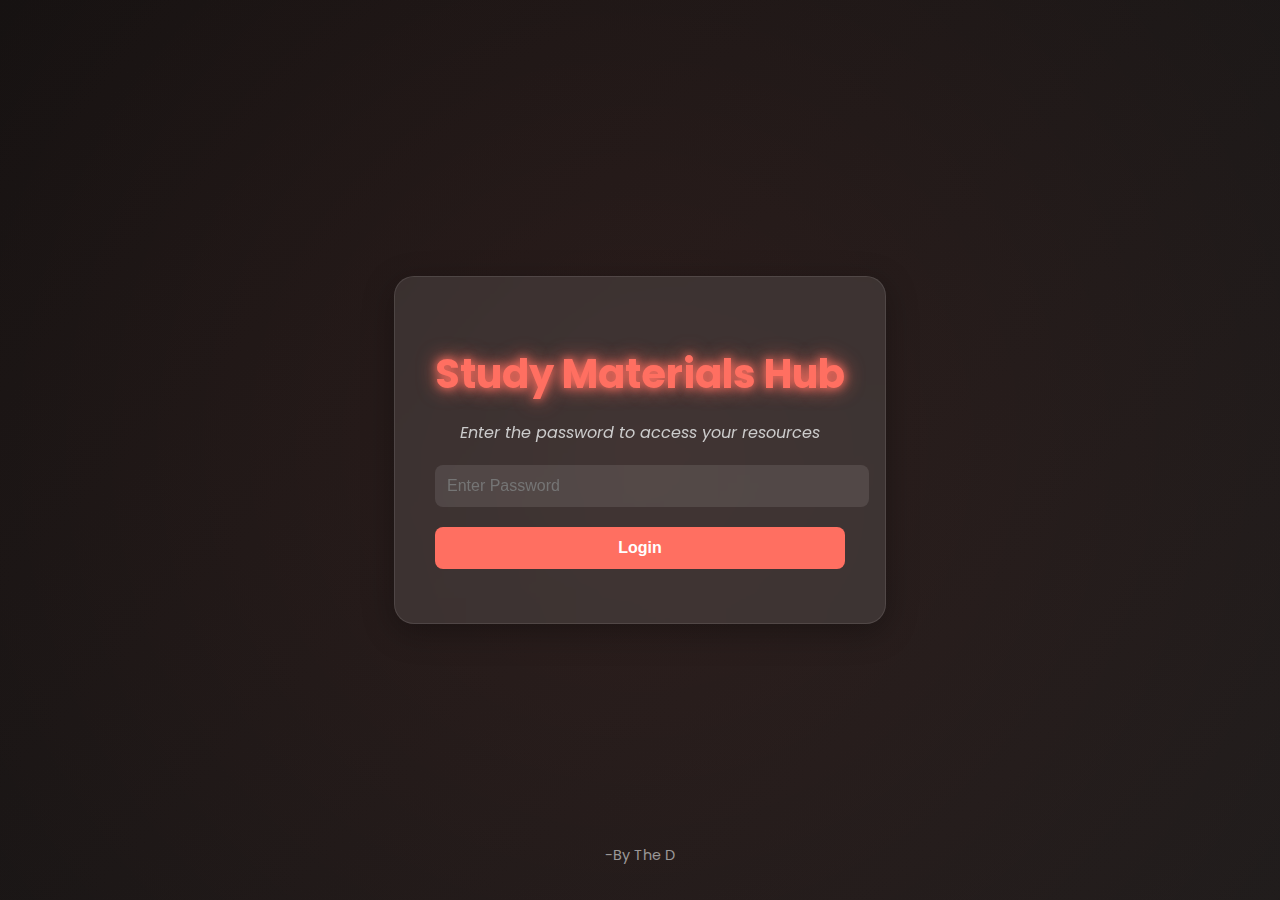
<file: index.html>
<!DOCTYPE html>
<html lang="en">
<head>
  <meta charset="UTF-8">
  <meta name="viewport" content="width=device-width, initial-scale=1.0">
  <title>Login - Study Materials</title>
  <link rel="stylesheet" href="styles.css">
  <link href="https://fonts.googleapis.com/css2?family=Poppins:wght@400;600&display=swap" rel="stylesheet">
</head>
<body>
  <div class="login-container">
    <div class="login-box">
      <h1 class="login-title">Study Materials Hub</h1>
      <p class="login-subtitle">Enter the password to access your resources</p>
      <input type="password" id="password" placeholder="Enter Password" class="login-input">
      <button id="login-btn" class="login-button">Login</button>
      <p id="error-msg" class="error-message"></p>
    </div>
    <p class="credit">-By The D</p>
  </div>
  <script src="script.js"></script>
</body>
</html>
</file>
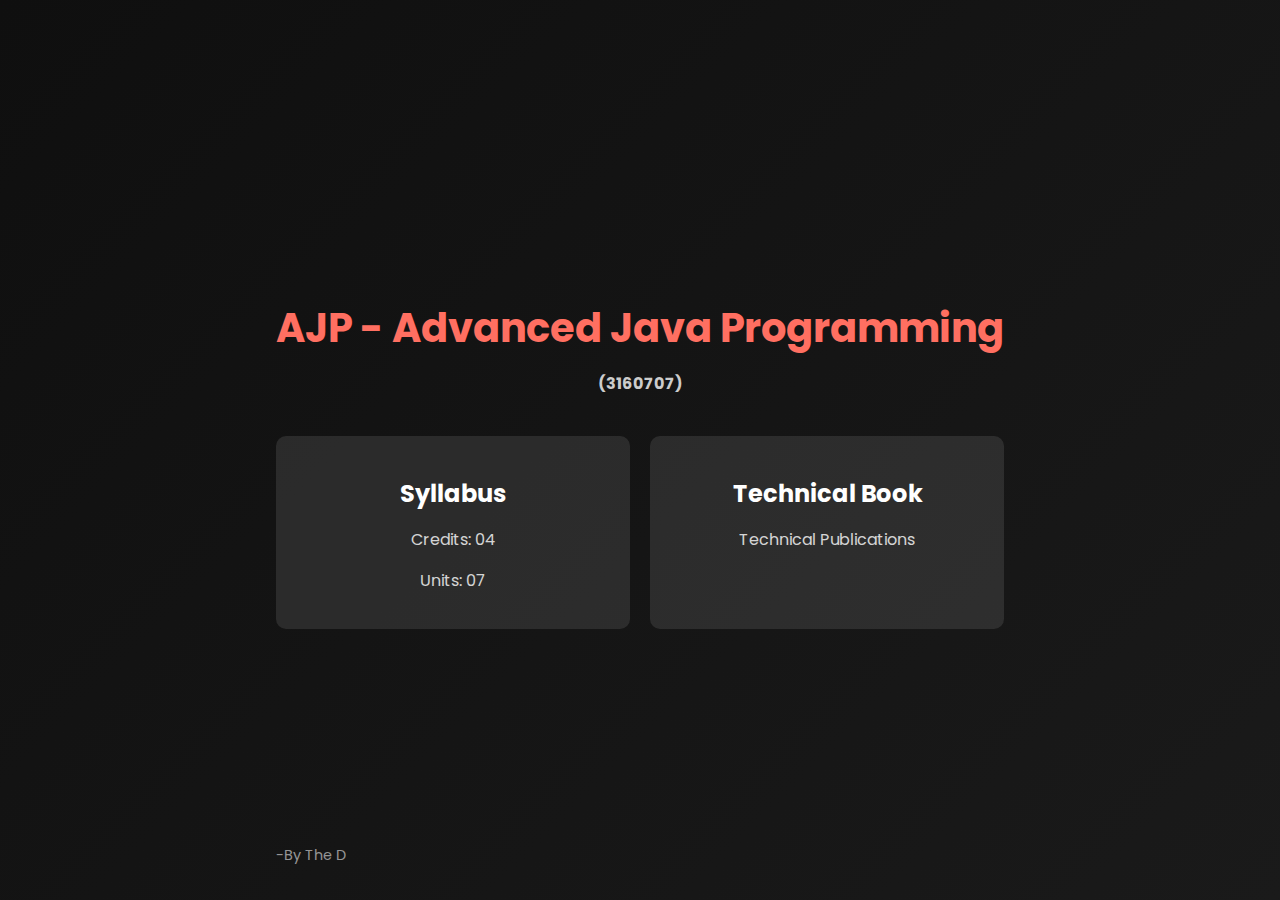
<file: AJP.HTML>
<!DOCTYPE html>
<html lang="en">
    <head>
        <meta charset="UTF-8">
        <meta name="viewport" content="width=device-width, initial-scale=1.0">
        <title>AJP - Advanced Java Programming</title>
        <link rel="stylesheet" href="styles.css">
        <link href="https://fonts.googleapis.com/css2?family=Poppins:wght@400;600&display=swap" rel="stylesheet">
      </head>

      <body>
        <div class="container">
            <h1 class="title">AJP - Advanced Java Programming</h1>
            <h2 class="subtitle">(3160707)</h2>
            <div class="grid">
              <a href="AJP/AJP.pdf" class="card">
                <h2>Syllabus</h2>
                <p>Credits: 04</p>
                <p>Units: 07</p>
              </a>
              <a href="AJP/AJP-TECHNICAL.pdf" class="card">
                <h2>Technical Book</h2>
                <p>Technical Publications </p>
              </a>
            </div>
            <p class="credit">-By The D</p>
        </div>
      </body>
</html>
</file>
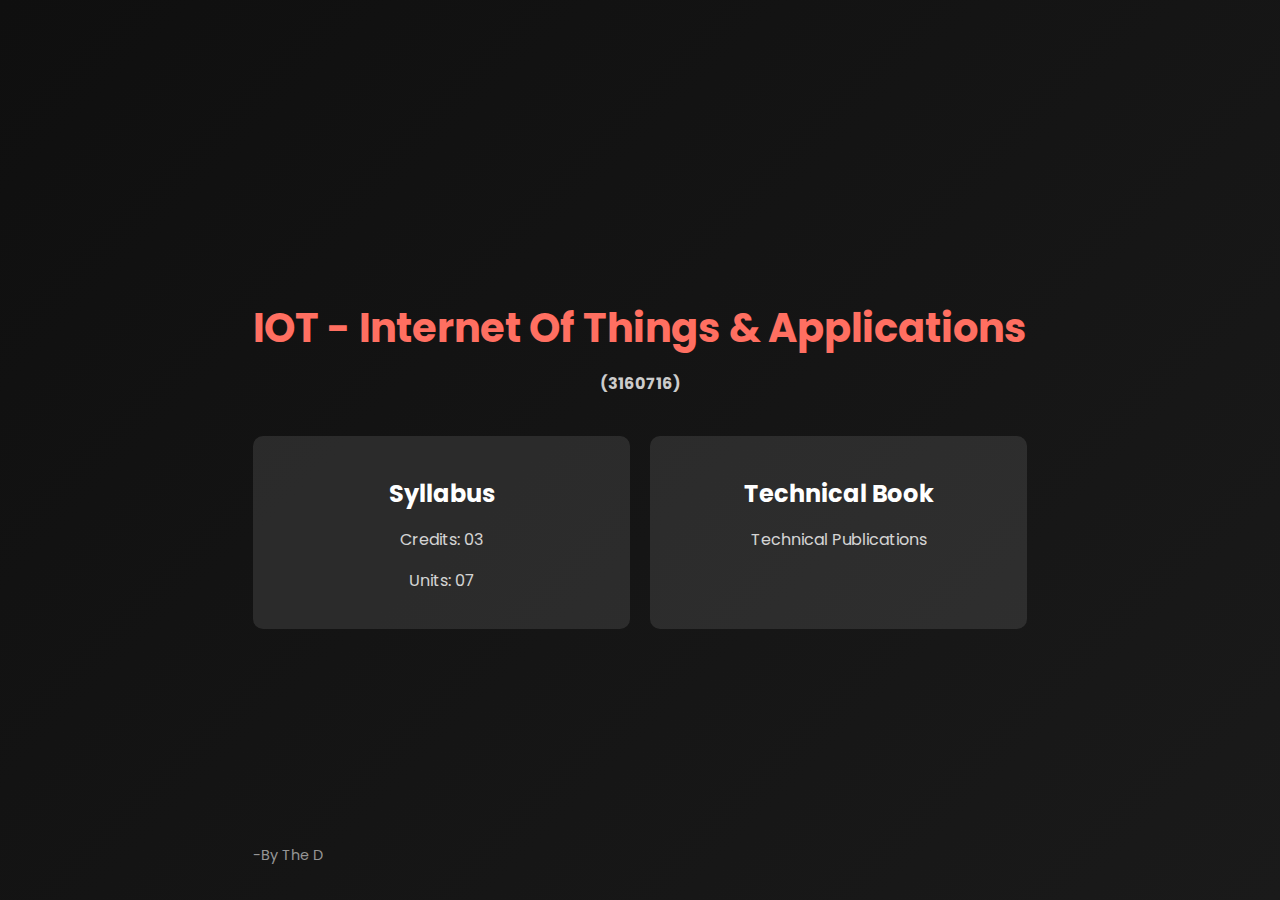
<file: IOT.HTML>
<!DOCTYPE html>
<html lang="en">
    <head>
        <meta charset="UTF-8">
        <meta name="viewport" content="width=device-width, initial-scale=1.0">
        <title>IOT - Internet Of Things</title>
        <link rel="stylesheet" href="styles.css">
        <link href="https://fonts.googleapis.com/css2?family=Poppins:wght@400;600&display=swap" rel="stylesheet">
      </head>

      <body>
        <div class="container">
            <h1 class="title">IOT - Internet Of Things & Applications</h1>
            <h2 class="subtitle">(3160716)</h2>
            <div class="grid">
              <a href="IOT/IOT.pdf" class="card">
                <h2>Syllabus</h2>
                <p>Credits: 03</p>
                <p>Units: 07</p>
              </a>
              <a href="IOT/IOT-TECHNICAL.pdf" class="card">
                <h2>Technical Book</h2>
                <p>Technical Publications </p>
              </a>
            </div>
            <p class="credit">-By The D</p>
        </div>
      </body>
</html>
</file>
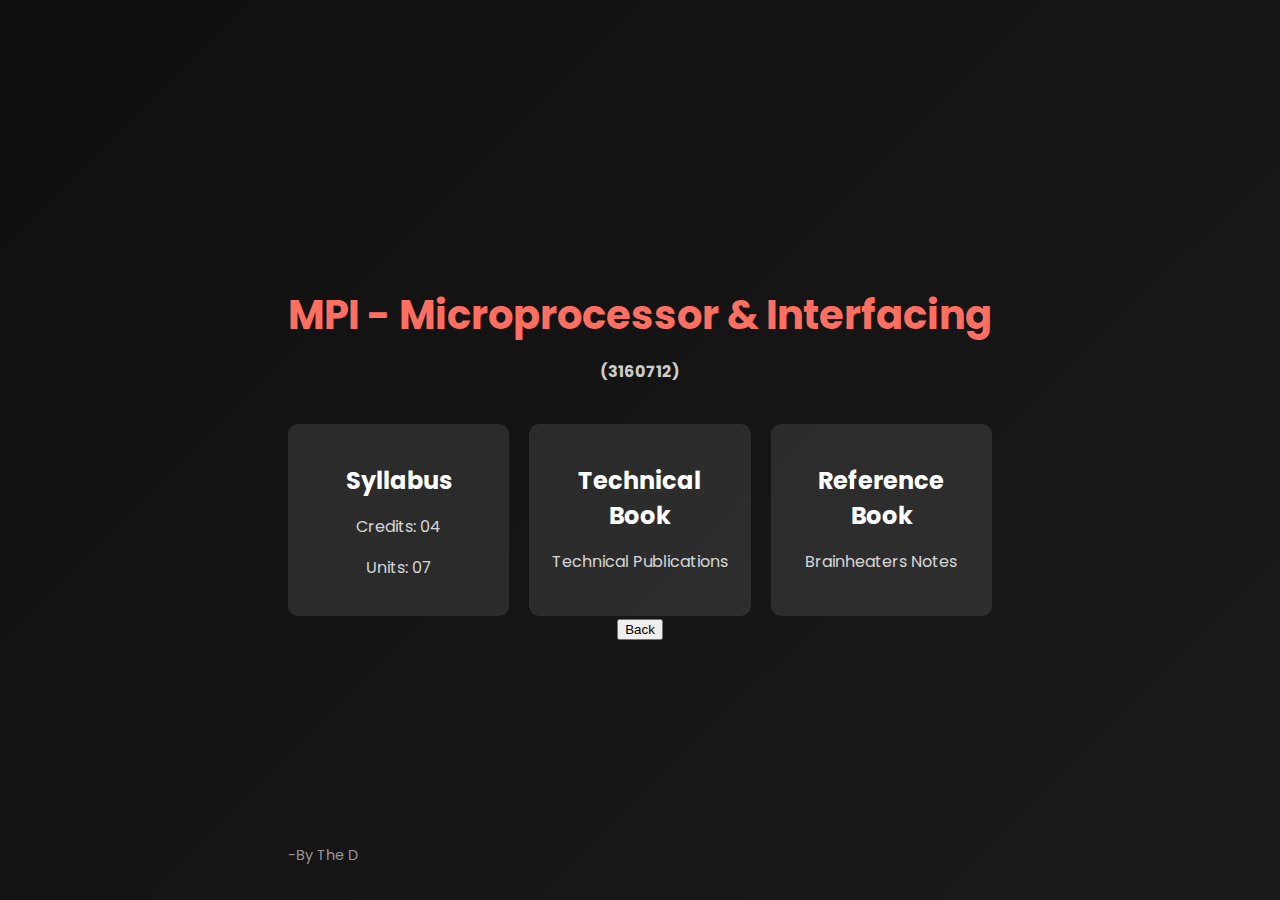
<file: MPI.HTML>
<!DOCTYPE html>
<html lang="en">
    <head>
        <meta charset="UTF-8">
        <meta name="viewport" content="width=device-width, initial-scale=1.0">
        <title>MPI - Microprocessor & Interfacing</title>
        <link rel="stylesheet" href="styles.css">
        <link href="https://fonts.googleapis.com/css2?family=Poppins:wght@400;600&display=swap" rel="stylesheet">
      </head>

      <body>
        <div class="container">
            <h1 class="title">MPI - Microprocessor & Interfacing</h1>
            <h2 class="subtitle">(3160712)</h2>
            <div class="grid">
              <a href="MPI/MPI.pdf" class="card">
                <h2>Syllabus</h2>
                <p>Credits: 04</p>
                <p>Units: 07</p>
              </a>
              <a href="MPI/MPI-TECHNICAL.pdf" class="card">
                <h2>Technical Book</h2>
                <p>Technical Publications </p>
              </a>
              <a href="MPI/MPI-REF.pdf" class="card">
                <h2>Reference Book</h2>
                <p>Brainheaters Notes</p>
              </a>
            </div>
            <button onclick="goBack()" class="back-button">Back</button>
            <script src="script.js"></script>
            <p class="credit">-By The D</p>
        </div>
      </body>
</html>
</file>
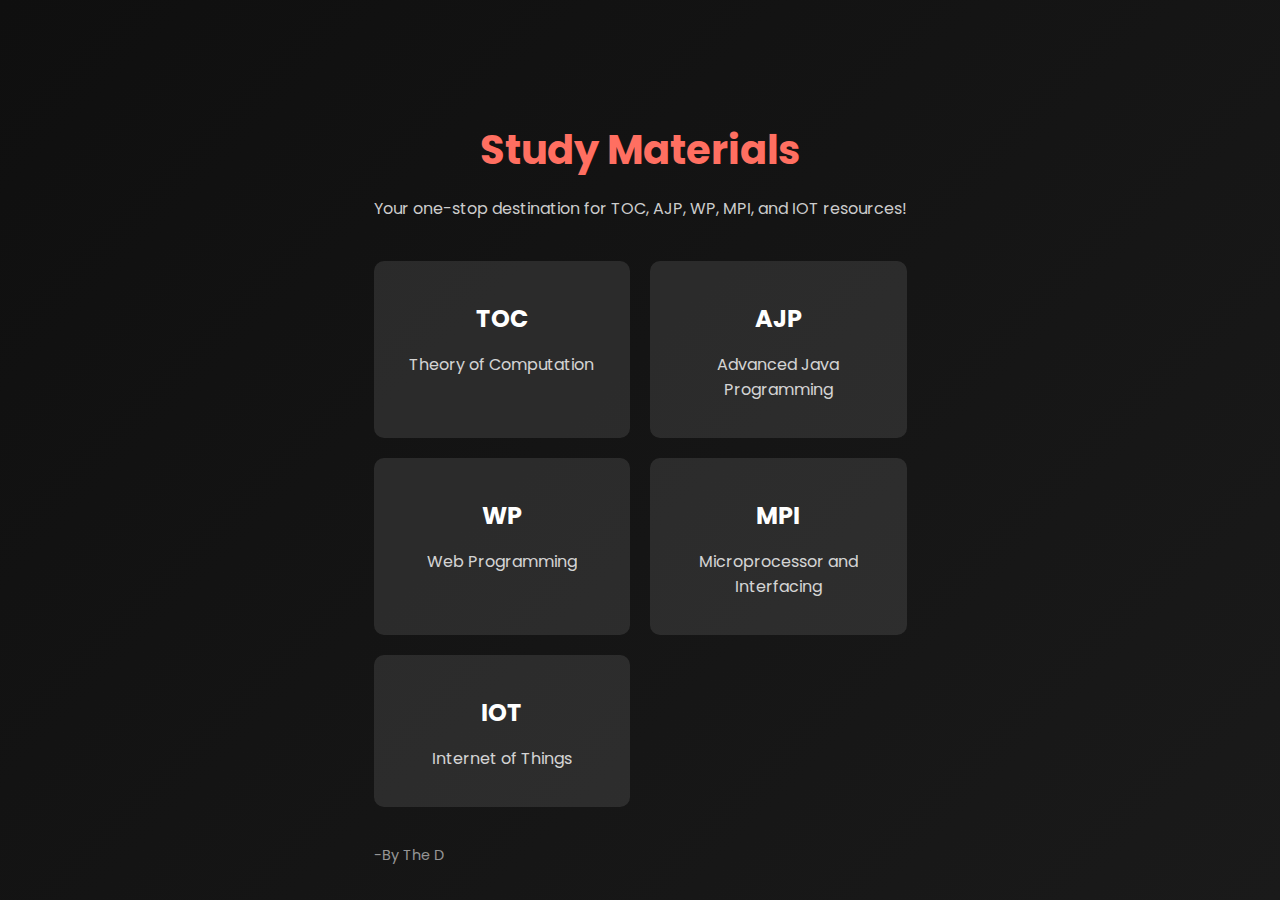
<file: study.html>
<!DOCTYPE html>
<html lang="en">
<head>
  <meta charset="UTF-8">
  <meta name="viewport" content="width=device-width, initial-scale=1.0">
  <title>Study Materials</title>
  <link rel="stylesheet" href="styles.css">
  <link href="https://fonts.googleapis.com/css2?family=Poppins:wght@400;600&display=swap" rel="stylesheet">
</head>
<body>
  <div class="container">
    <h1 class="title">Study Materials</h1>
    <p class="subtitle">Your one-stop destination for TOC, AJP, WP, MPI, and IOT resources!</p>
    <div class="grid">
      <a href="TOC.HTML" class="card">
        <h2>TOC</h2>
        <p>Theory of Computation</p>
      </a>
      <a href="AJP.HTML" class="card">
        <h2>AJP</h2>
        <p>Advanced Java Programming</p>
      </a>
      <a href="WP.HTML" class="card">
        <h2>WP</h2>
        <p>Web Programming</p>
      </a>
      <a href="MPI.HTML" class="card">
        <h2>MPI</h2>
        <p>Microprocessor and Interfacing</p>
      </a>
      <a href="IOT.HTML" class="card">
        <h2>IOT</h2>
        <p>Internet of Things</p>
      </a>
    </div>
    <p class="credit">-By The D</p>
  </div>
</body>
</html>
</file>
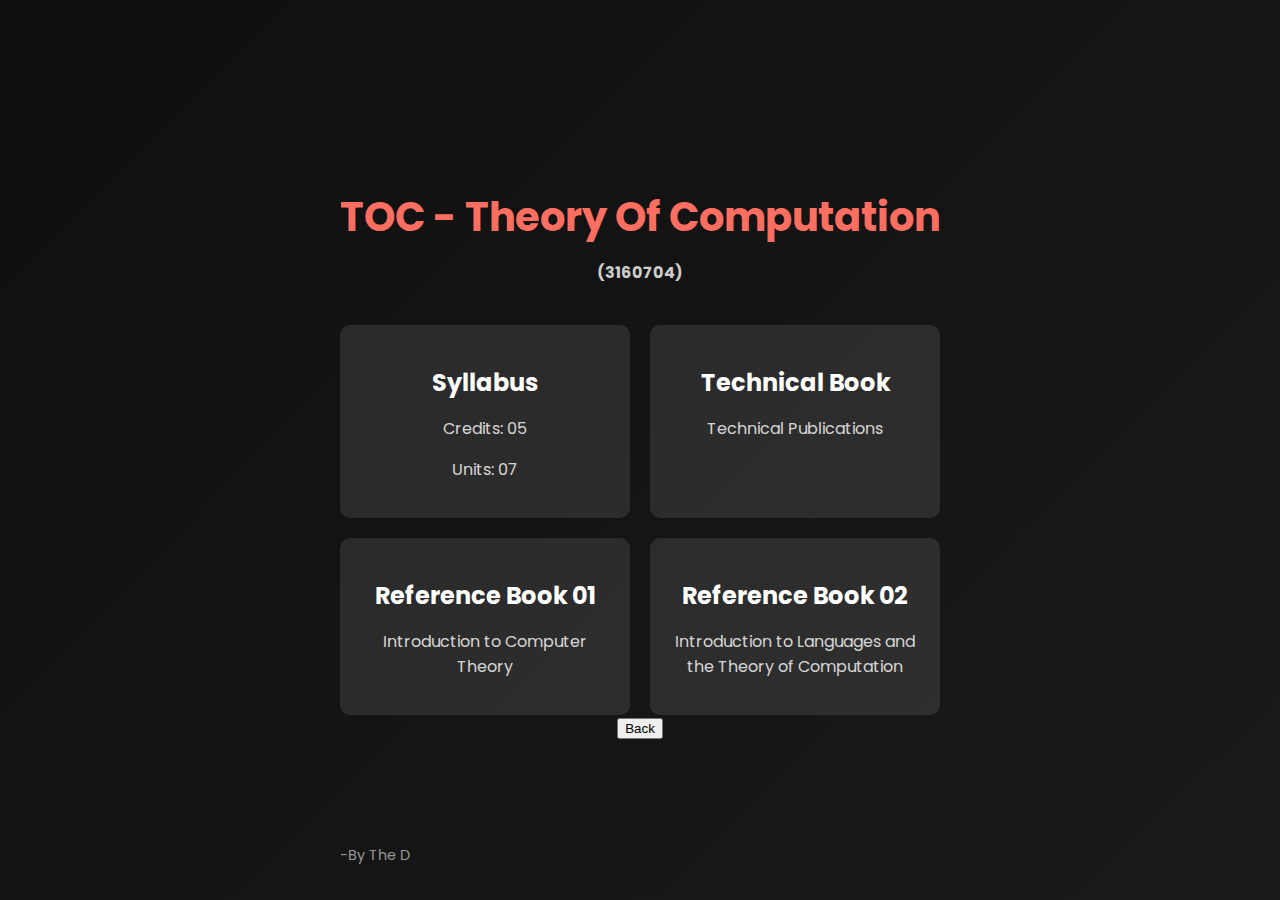
<file: TOC.HTML>
<!DOCTYPE html>
<html lang="en">
    <head>
        <meta charset="UTF-8">
        <meta name="viewport" content="width=device-width, initial-scale=1.0">
        <title>TOC - Theory Of Computation</title>
        <link rel="stylesheet" href="styles.css">
        <link href="https://fonts.googleapis.com/css2?family=Poppins:wght@400;600&display=swap" rel="stylesheet">
      </head>

      <body>
        <div class="container">
            <h1 class="title">TOC - Theory Of Computation</h1>
            <h2 class="subtitle">(3160704)</h2>
            <div class="grid">
              <a href="TOC/TOC.pdf" class="card">
                <h2>Syllabus</h2>
                <p>Credits: 05</p>
                <p>Units: 07</p>
              </a>
              <a href="TOC/TOC-TECHNICAL.pdf" class="card">
                <h2>Technical Book</h2>
                <p>Technical Publications</p>
              </a>
              <a href="TOC/TOC-REF1.pdf" class="card">
                <h2>Reference Book 01</h2>
                <p>Introduction to Computer Theory</p>
              </a>
              <a href="TOC/TOC-REF2.pdf" class="card">
                <h2>Reference Book 02</h2>
                <p>Introduction to Languages and the Theory of Computation</p>
              </a>
              
            </div>
            <button onclick="goBack()" class="back-button">Back</button>
            <script src="script.js"></script>
            <p class="credit">-By The D</p>
        </div>
      </body>
</html>
</file>
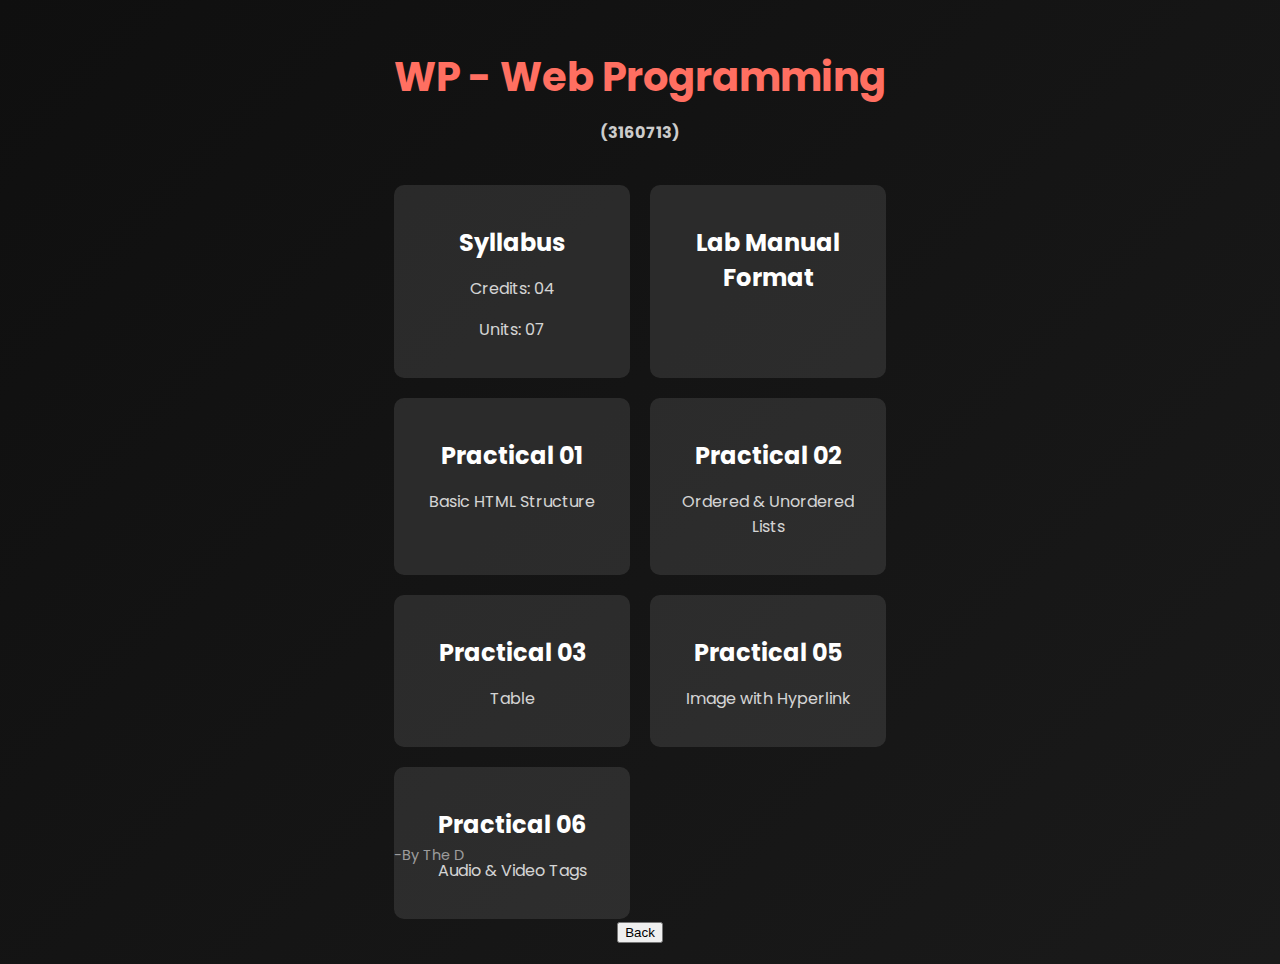
<file: WP.HTML>
<!DOCTYPE html>
<html lang="en">
    <head>
        <meta charset="UTF-8">
        <meta name="viewport" content="width=device-width, initial-scale=1.0">
        <title>WP - Web Programming</title>
        <link rel="stylesheet" href="styles.css">
        <link href="https://fonts.googleapis.com/css2?family=Poppins:wght@400;600&display=swap" rel="stylesheet">
      </head>

      <body>
        <div class="container">
            <h1 class="title">WP - Web Programming</h1>
            <h2 class="subtitle">(3160713)</h2>
            <div class="grid">

              <a href="https://docs.google.com/gview?url=https://jaydaiya1512.github.io/sem-6-material/WP/WP.pdf" target="_blank"class="card">
                <h2>Syllabus</h2>
                <p>Credits: 04</p>
                <p>Units: 07</p>
              </a>

              <a href="https://docs.google.com/gview?url=https://jaydaiya1512.github.io/sem-6-material/WP/FORMAT.docx" target="_blank"class="card">
                <h2>Lab Manual Format</h2>
              </a>

              <a href="https://docs.google.com/gview?url=https://jaydaiya1512.github.io/sem-6-material/WP/PRAC-01.docx" target="_blank"class="card">
                <h2>Practical 01</h2>
                <p>Basic HTML Structure</p>
              </a>

              <a href="https://docs.google.com/gview?url=https://jaydaiya1512.github.io/sem-6-material/WP/PRAC-02.docx" target="_blank"class="card">
                <h2>Practical 02</h2>
                <p>Ordered & Unordered Lists</p>
              </a>

              <a href="https://docs.google.com/gview?url=https://jaydaiya1512.github.io/sem-6-material/WP/PRAC-03.docx" target="_blank"class="card">
                <h2>Practical 03</h2>
                <p>Table</p>
              </a>

              <a href="https://docs.google.com/gview?url=https://jaydaiya1512.github.io/sem-6-material/WP/PRAC-05.docx" target="_blank"class="card">
                <h2>Practical 05</h2>
                <p>Image with Hyperlink</p>
              </a>

              <a href="https://docs.google.com/gview?url=https://jaydaiya1512.github.io/sem-6-material/WP/PRAC-06.docx" target="_blank"class="card">
                <h2>Practical 06</h2>
                <p>Audio & Video Tags</p>
              </a>

            </div>
            <button onclick="goBack()" class="back-button">Back</button>
            <script src="script.js"></script>
            <p class="credit">-By The D</p>
        </div>
      </body>
</html>
</file>
<file: styles.css>
/* General Styles */
body {
  margin: 0;
  padding: 0;
  font-family: 'Poppins', sans-serif;
  background: linear-gradient(135deg, #0f0f0f, #1a1a1a);
  color: #fff;
  min-height: 100vh;
  display: flex;
  justify-content: center;
  align-items: center;
  text-align: center;
  overflow: hidden;
}

/* Login Page Styles */
.login-container {
  display: flex;
  flex-direction: column;
  align-items: center;
  justify-content: center;
  height: 100vh;
  width: 100%;
  position: relative;
  overflow: hidden;
}

.login-box {
  background: rgba(255, 255, 255, 0.1);
  padding: 40px;
  border-radius: 20px;
  box-shadow: 0 8px 32px rgba(0, 0, 0, 0.3);
  backdrop-filter: blur(10px);
  animation: fadeIn 1.5s ease-in-out, float 4s infinite ease-in-out;
  border: 1px solid rgba(255, 255, 255, 0.1);
  position: relative;
  z-index: 2;
}

.login-title {
  font-size: 2.5rem;
  margin-bottom: 10px;
  color: #ff6f61;
  text-shadow: 0 0 10px #ff6f61, 0 0 20px #ff6f61;
  animation: glow 2s infinite alternate;
}

.login-subtitle {
  font-size: 1rem;
  margin-bottom: 20px;
  color: #ccc;
  font-style: italic;
}

.login-input {
  width: 100%;
  padding: 12px;
  margin-bottom: 20px;
  border: none;
  border-radius: 8px;
  background: rgba(255, 255, 255, 0.1);
  color: #fff;
  font-size: 1rem;
  transition: all 0.3s ease;
}

.login-input:focus {
  outline: none;
  background: rgba(255, 255, 255, 0.2);
  box-shadow: 0 0 10px rgba(255, 111, 97, 0.5);
}

.login-button {
  width: 100%;
  padding: 12px;
  border: none;
  border-radius: 8px;
  background: #ff6f61;
  color: #fff;
  font-size: 1rem;
  cursor: pointer;
  transition: background 0.3s ease, transform 0.3s ease;
  font-weight: 600;
}

.login-button:hover {
  background: #ff4a3d;
  transform: scale(1.05);
}

.error-message {
  color: #ff4a3d;
  margin-top: 10px;
  font-size: 0.9rem;
  text-shadow: 0 0 5px rgba(255, 74, 61, 0.5);
}

.credit {
  position: absolute;
  bottom: 20px;
  color: #ccc;
  font-size: 0.8rem;
  opacity: 0.7;
  z-index: 2;
}

/* Background Animation */
.login-container::before {
  content: '';
  position: absolute;
  top: -50%;
  left: -50%;
  width: 200%;
  height: 200%;
  background: radial-gradient(circle, rgba(255, 111, 97, 0.1), transparent 70%);
  animation: rotate 20s linear infinite;
  z-index: 1;
}

/* Keyframes */
@keyframes fadeIn {
  from {
    opacity: 0;
    transform: translateY(-20px);
  }
  to {
    opacity: 1;
    transform: translateY(0);
  }
}

@keyframes float {
  0%, 100% {
    transform: translateY(0);
  }
  50% {
    transform: translateY(-10px);
  }
}

@keyframes glow {
  0% {
    text-shadow: 0 0 10px #ff6f61, 0 0 20px #ff6f61;
  }
  100% {
    text-shadow: 0 0 20px #ff6f61, 0 0 40px #ff6f61;
  }
}

@keyframes rotate {
  from {
    transform: rotate(0deg);
  }
  to {
    transform: rotate(360deg);
  }
}

/* Study Materials Page Styles */
.container {
  max-width: 1200px;
  padding: 20px;
}

.title {
  font-size: 2.5rem;
  margin-bottom: 10px;
  color: #ff6f61;
  animation: fadeIn 1.5s ease-in-out;
}

.subtitle {
  font-size: 1rem;
  margin-bottom: 40px;
  color: #ccc;
  animation: slideUp 1.5s ease-in-out;
}

.grid {
  display: grid;
  grid-template-columns: repeat(auto-fit, minmax(200px, 1fr));
  gap: 20px;
}

.card {
  background: rgba(255, 255, 255, 0.1);
  padding: 20px;
  border-radius: 10px;
  text-decoration: none;
  color: #fff;
  transition: transform 0.3s ease, background 0.3s ease;
}

.card:hover {
  transform: translateY(-10px);
  background: rgba(255, 255, 255, 0.2);
}

.card h2 {
  font-size: 1.5rem;
  margin-bottom: 10px;
}

.card p {
  font-size: 1rem;
  opacity: 0.8;
}

.credit {
  margin-top: 40px;
  font-size: 0.9rem;
  color: #ccc;
  animation: fadeIn 2s ease-in-out;
}



/* Animations */

@keyframes slideUp {
  from { transform: translateY(20px); opacity: 0; }
  to { transform: translateY(0); opacity: 1; }
}
</file>
